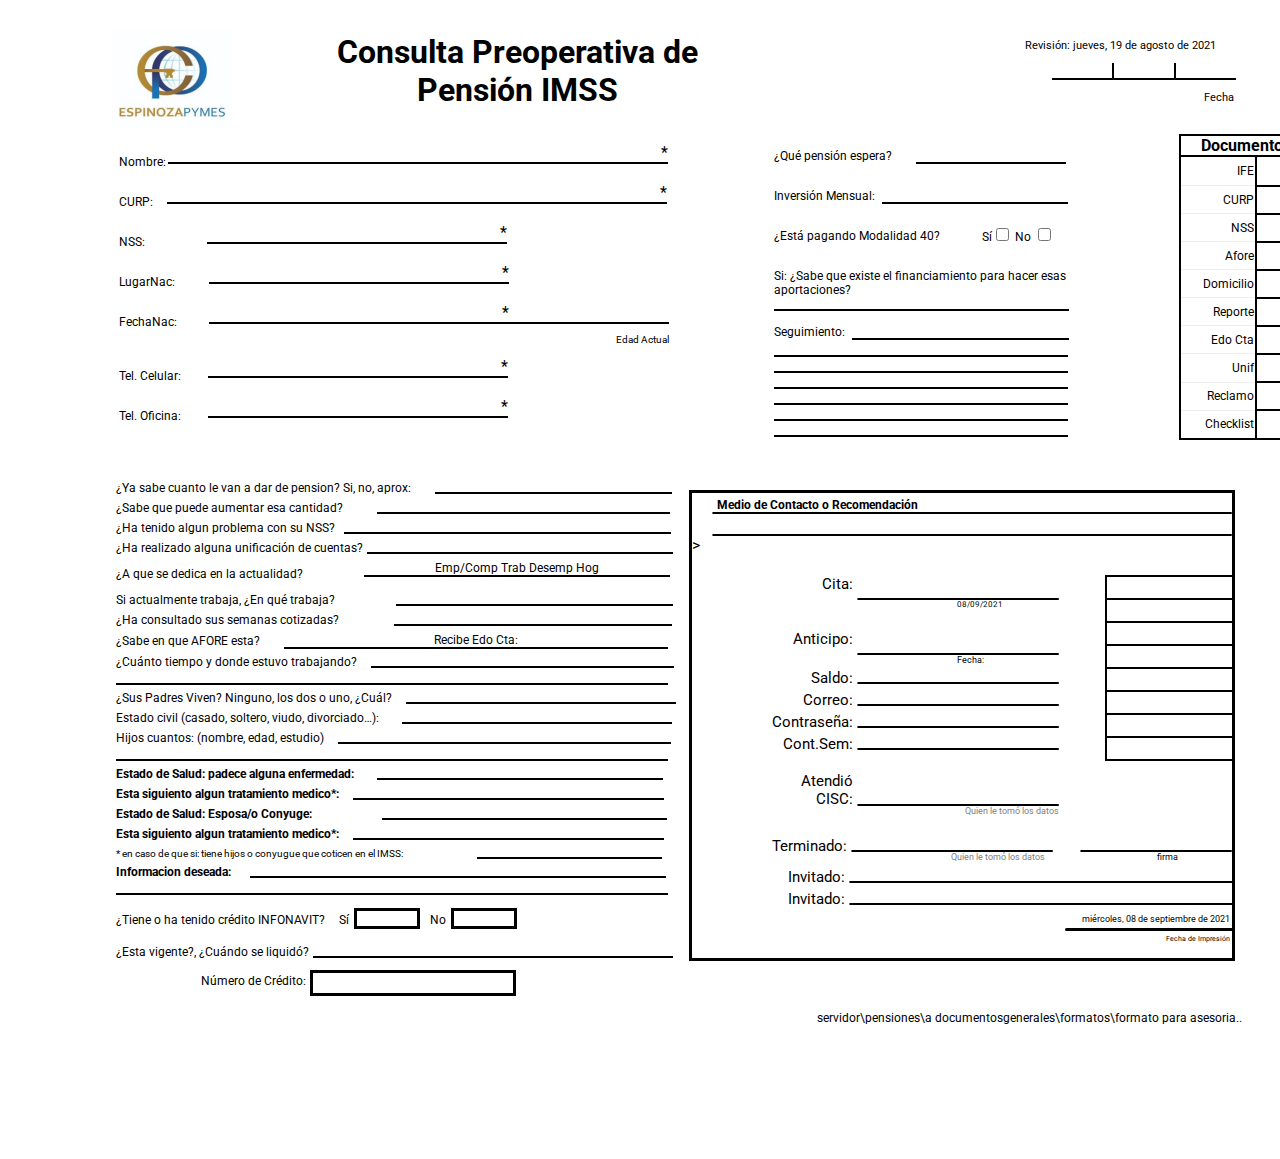
<file: Formato/index.html>
<!DOCTYPE html>
<html lang="en">
<head>
    <meta charset="UTF-8">
    <meta name="viewport" content="width=device-width, initial-scale=1.0">
    <title>Formato de Asesoría de Pensión</title>
    <link rel="stylesheet" href="styles.css">
    <link rel="preconnect" href="https://fonts.googleapis.com">
    <link rel="preconnect" href="https://fonts.gstatic.com" crossorigin>
    <link href="https://fonts.googleapis.com/css2?family=Nunito:ital,wght@0,200..1000;1,200..1000&family=Roboto:ital,wght@0,100;0,300;0,400;0,500;0,700;0,900;1,100;1,300;1,400;1,500;1,700;1,900&display=swap" rel="stylesheet">
</head>
<body style="font-family: 'Roboto', sans-serif;">
    <table class="header">
        <tr>
            <td><img src="logo.png" alt="Espinoza Pymes" class="logo"></td>
            <td><h1>Consulta Preoperativa de Pensión IMSS</h1></td>
            <td>
                <p style="margin-left: 5px;">Revisión: jueves, 19 de agosto de 2021</p>
                <div class="date">
                    <div></div>
                    <div></div>
                    <div></div>
                </div>
                <p style="display: flex; justify-content: center; margin-left: 150px;">Fecha</p>
                
            </td>
        </tr>
    </table>
    <div style="column-count: 3; margin-left: 108px; display: flex;">
        <!--Left Table-->
        <table style="margin-top: 6px;">
            <tr style="display: flex; margin-right: 100px;">
                <td><p style="font-size: 12px;">Nombre: </p></td>
                <td><div style="width: 500px; border-bottom: 2px solid black ; margin-left: 0; display: flex; justify-content: flex-end;">*</div></td>
            </tr>
            <tr style="display: flex;">
                <td><p style="font-size: 12px; margin-right: 12px;">CURP:</p></td>
                <td><div style="width: 500px; border-bottom: 2px solid black ; margin-left: 0; display: flex; justify-content: flex-end;">*</div></td>
            </tr>
            <tr style="display: flex;">
                <td><p style="font-size: 12px;">NSS: </p></td>
                <td><div style="width: 300px; border-bottom: 2px solid black ; margin-left: 60px; display: flex; justify-content: flex-end;">*</div></td>
            </tr>
            <tr style="display: flex;">
                <td><p style="font-size: 12px;">LugarNac: </p></td>
                <td><div style="width: 300px; border-bottom: 2px solid black ; margin-left: 32px; display: flex; justify-content: flex-end;">*</div></td>
            </tr>
            <tr style="display: flex;">
                <td><p style="font-size: 12px;">FechaNac: </p></td>
                <td>
                    <div style="width: 460px; border-bottom: 2px solid black ; margin-left: 30px; display: flex; justify-content: flex-end;">
                        <p style="margin: 0; margin-right: 160px;">*</p>
                    </div>
                    <p style="font-size: 10px; display: flex; justify-content: flex-end;">Edad Actual</p>
                </td>
            </tr>
            <tr style="display: flex;">
                <td><p style="font-size: 12px;">Tel. Celular: </p></td>
                <td><div style="width: 300px; border-bottom: 2px solid black ; margin-left: 25px; display: flex; justify-content: flex-end;">*</div></td>
            </tr>
            <tr style="display: flex;">
                <td><p style="font-size: 12px;">Tel. Oficina: </p></td>
                <td><div style="width: 300px; border-bottom: 2px solid black ; margin-left: 25px; display: flex; justify-content: flex-end;">*</div></td>
            </tr>
        </table>

        <!--Center Table-->
        <table>
            <tr style="display: flex;">
                <td style="width: 120px;"><p style="font-size: 12px;">¿Qué pensión espera?</p></td>
                <td><div style="width: 150px; border-bottom: 2px solid black ; margin: 25px 0 0 20px;"></div></td>
            </tr>
            <tr style="display: flex;">
                <td><p style="font-size: 12px;">Inversión Mensual:</p></td>
                <td><div style="width: 186px; border-bottom: 2px solid black ; margin: 25px 0 0 5px;"></div></td>
            </tr>
            <tr style="display: flex;">
                <td><p style="font-size: 12px;">¿Está pagando Modalidad 40?</p></td>
                <td style="font-size: 12px; margin: 8px 0 0 40px;">Sí<input type="checkbox"> No <input type="checkbox"></td>
            </tr>
            <tr style="display: flex;">
                <td><p style="font-size: 12px; width: 300px;">Si: ¿Sabe que existe el financiamiento para hacer esas aportaciones?</p><div style="width: 295px; border-bottom: 2px solid black ; margin: 0;"></div></td>
                <td></td>
            </tr>
            <tr style="display: flex;">
                <td><p style="font-size: 12px;">Seguimiento:</p></td>
                <td>
                    <div style="width: 217px; border-bottom: 2px solid black ; margin: 25px 0 0 5px; display: flex; justify-content: flex-end;"></div>
                </td>
            </tr> 
            <tr>
                <td>
                    <div style="width: 294px; border-bottom: 2px solid black ; margin-bottom: 10px"></div>
                </td>
            </tr>
            <tr>
                <td>
                    <div style="width: 294px; border-top: 2px solid black; margin-bottom: 10px"></div>
                </td>
            </tr>
            <tr>
                <td>
                    <div style="width: 294px; border-top: 2px solid black ; margin-bottom: 10px"></div>
                </td>
            </tr>
            <tr>
                <td>
                    <div style="width: 294px; border-top: 2px solid black ; margin-bottom: 10px"></div>
                </td>
            </tr>
            <tr>
                <td>
                    <div style="width: 294px; border-top: 2px solid black ; margin-bottom: 10px"></div>
                </td>
            </tr>
            <tr>
                <td>
                    <div style="width: 294px; border-top: 2px solid black;"></div>
                </td>
            </tr>
        </table>

        <!--Right table-->
        <table border="2" style="margin: 0 0 0 100px; border-collapse: collapse; border: 2px solid black;">
            <thead>
                <th colspan="2" style="padding: 0 20px 0 20px; border: 2px solid black;">Documentos</th>
            </thead>
            <tbody style="text-align: end; font-size: 12px; border: none;">
                <tr>
                    <td>IFE</td>
                    <td style="color: white; border: 2px solid black;">iwodjo</td>
                </tr>
                <tr>
                    <td>CURP</td>
                    <td style="border: 2px solid black;"></td>
                </tr>
                <tr>
                    <td>NSS</td>
                    <td style="border: 2px solid black;"></td>
                </tr>
                <tr>
                    <td>Afore</td>
                    <td style="border: 2px solid black;"></td>
                </tr>
                <tr>
                    <td>Domicilio</td>
                    <td style="border: 2px solid black;"></td>
                </tr>
                <tr>
                    <td>Reporte</td>
                    <td style="border: 2px solid black;"></td>
                </tr>
                <tr>
                    <td>Edo Cta</td>
                    <td style="border: 2px solid black;"></td>
                </tr>
                <tr>
                    <td>Unif</td>
                    <td style="border: 2px solid black;"></td>
                </tr>
                <tr>
                    <td>Reclamo</td>
                    <td style="border: 2px solid black;"></td>
                </tr>
                <tr>
                    <td>Checklist</td>
                    <td style="border: 2px solid black;"></td>
                </tr>
            </tbody>
        </table>
    </div>
    <br><br>
    

    <!--Low Part-->
    <table style="font-size: 12px; margin-left: 105px;">
        <tr>
            <td>¿Ya sabe cuanto le van a dar de pension? Si, no, aprox:</td>
            <td>
                <div style="width: 235px; border: 1px solid black; margin-top: 10px; margin-left: 20px;"></div>
            </td>
        </tr>
    </table>
    <table style="font-size: 12px; margin-left: 105px;">
        <tr>
            <td>¿Sabe que puede aumentar esa cantidad?</td>
            <td>
                <div style="width: 291px; border: 1px solid black; margin-top: 10px; margin-left: 30px;"></div>
            </td>
        </tr>
    </table>
    <table style="font-size: 12px; margin-left: 105px;">
        <tr>
            <td>¿Ha tenido algun problema con su NSS?</td>
            <td>
                <div style="width: 325px; border: 1px solid black; margin-top: 10px; margin-left: 5px;"></div>
            </td>
        </tr>
    </table>
    <table style="font-size: 12px; margin-left: 105px;">
        <tr>
            <td>¿Ha realizado alguna unificación de cuentas?</td>
            <td>
                <div style="width: 304px; border: 1px solid black; margin-top: 10px;"></div>
            </td>
        </tr>
    </table>
    <table style="font-size: 12px; margin-left: 105px;">
        <tr>
            <td>¿A que se dedica en la actualidad?</td>
            <td>
                <div style="width: 306px; border-bottom: 2px solid black;margin: 0 0 10px 57px; text-align: center;">Emp/Comp  Trab Desemp Hog</div>
            </td>
        </tr>
    </table>
    <table style="font-size: 12px; margin-left: 105px;">
        <tr>
            <td>Si actualmente trabaja, ¿En qué trabaja?</td>
            <td>
                <div style="width: 277px; border-bottom: 2px solid black;margin: 10px 0 0 57px;"></div>
            </td>
        </tr>
    </table>
    <table style="font-size: 12px; margin-left: 105px;">
        <tr>
            <td>¿Ha consultado sus semanas cotizadas?</td>
            <td>
                <div style="width: 278px; border-bottom: 2px solid black;margin: 10px 0 0 51px;"></div>
            </td>
        </tr>
    </table>
    <table style="font-size: 12px; margin-left: 105px;">
        <tr>
            <td>¿Sabe en que AFORE esta?</td>
            <td>
                <div style="width: 384px; border-bottom: 2px solid black;margin-left: 20px; text-align: center;"> Recibe Edo Cta:</div>
            </td>
        </tr>
    </table>
    <table style="font-size: 12px; margin-left: 105px;">
        <tr>
            <td>¿Cuánto tiempo y donde estuvo trabajando?</td>
            <td>
                <div style="width: 303px; border-bottom: 2px solid black;margin: 10px 0 0 10px;"></div>
            </td>
        </tr>
        <tr>
            <td colspan="2">
                <div style="width: 552px; border-bottom: 2px solid black;margin: 10px 0 0 0;"></div>
            </td>
        </tr>
    </table>
    <table style="font-size: 12px; margin-left: 105px;">
        <tr>
            <td>¿Sus Padres Viven? Ninguno, los dos o uno, ¿Cuál?</td>
            <td>
                <div style="width: 270px; border-bottom: 2px solid black;margin: 10px 0 0 10px;"></div>
            </td>
        </tr>
    </table>
    <table style="font-size: 12px; margin-left: 105px;">
        <tr>
            <td>Estado civil (casado, soltero, viudo, divorciado…):</td>
            <td>
                <div style="width: 270px; border-bottom: 2px solid black;margin: 10px 0 0 19px;"></div>
            </td>
        </tr>
    </table>
    <table style="font-size: 12px; margin-left: 105px;">
        <tr>
            <td>Hijos cuantos: (nombre, edad, estudio)</td>
            <td>
                <div style="width: 333px; border-bottom: 2px solid black;margin: 10px 0 0 10px;"></div>
            </td>
        </tr>
        <tr>
            <td colspan="2">
                <div style="width: 552px; border-bottom: 2px solid black;margin: 10px 0 0 0;"></div>
            </td>
        </tr>
    </table>
    <table style="font-size: 12px; margin-left: 105px;">
        <tr>
            <td style="font-weight: bold;">Estado de Salud: padece alguna enfermedad: </td>
            <td>
                <div style="width: 286px; border-bottom: 2px solid black;margin: 10px 0 0 19px;"></div>
            </td>
        </tr>
    </table>
    <table style="font-size: 12px; margin-left: 105px;">
        <tr>
            <td style="font-weight: bold;">Esta siguiento algun tratamiento medico*: </td>
            <td>
                <div style="width: 311px; border-bottom: 2px solid black;margin: 10px 0 0 10px;"></div>
            </td>
        </tr>
    </table>
    <table style="font-size: 12px; margin-left: 105px;">
        <tr>
            <td style="font-weight: bold;">Estado de Salud: Esposa/o Conyuge: </td>
            <td>
                <div style="width: 285px; border-bottom: 2px solid black;margin: 10px 0 0 66px;"></div>
            </td>
        </tr>
    </table>
    <table style="font-size: 12px; margin-left: 105px;">
        <tr>
            <td style="font-weight: bold;">Esta siguiento algun tratamiento medico*: </td>
            <td>
                <div style="width: 311px; border-bottom: 2px solid black;margin: 10px 0 0 10px;"></div>
            </td>
        </tr>
    </table>
    <table style="font-size: 10px; margin-left: 105px;">
        <tr>
            <td>* en caso de que si: tiene hijos o conyugue que coticen en el IMSS: </td>
            <td>
                <div style="width: 185px; border-bottom: 2px solid black;margin: 10px 0 0 70px;"></div>
            </td>
        </tr>
    </table>
    <table style="font-size: 12px; margin-left: 105px;">
        <tr>
            <td style="font-weight: bold;">Informacion deseada: </td>
            <td>
                <div style="width: 416px; border-bottom: 2px solid black;margin: 10px 0 0 15px;"></div>
            </td>
        </tr>
        <tr>
            <td colspan="2">
                <div style="width: 552px; border-bottom: 2px solid black;margin: 10px 0 0 0;"></div>
            </td>
        </tr>
    </table>
    <table style="font-size: 12px; margin-left: 105px;">
        <tr>
            <td>¿Tiene o ha tenido crédito INFONAVIT?</td>
            <td style="display: flex;">
                <p style="margin-left: 10px;">Sí</p><div style="width: 60px; height: 15px; border: 3px solid black; margin: 7px 10px 0 5px"></div>
                <p>No</p><div style="width: 60px; height: 15px; border: 3px solid black; margin: 7px 0 0 5px"></div>
            </td>
        </tr>
    </table>
    <table style="font-size: 12px; margin-left: 105px;">
        <tr>
            <td>¿Esta vigente?, ¿Cuándo se liquidó?</td>
            <td>
                <div style="width: 360px; border-bottom: 2px solid black;margin: 10px 0 0 0;"></div>
            </td>
        </tr>
    </table>
    <table style="font-size: 12px; margin-left: 190px;">
        <tr>
            <td>Número de Crédito:</td>
            <td>
                <div style="width: 200px;height: 20px; border: 3px solid black;margin: 5px 0 0 0;"></div>
            </td>
        </tr>
    </table>
    <table  class="empty" border="1">
        <tr>
            <td>mosmnd</td>
        </tr>
        <tr>
            <td>mosmnd</td>
        </tr>
        <tr>
            <td>mosmnd</td>
        </tr>
        <tr>
            <td>mosmnd</td>
        </tr>
        <tr>
            <td>mosmnd</td>
        </tr>
        <tr>
            <td>mosmnd</td>
        </tr>
        <tr>
            <td>mosmnd</td>
        </tr>
        <tr>
            <td>mosmnd</td>
        </tr>
    </table>
    <!--Medio de Contacto-->
    <div class="contacto">
        <p class="rec">Medio de Contacto o Recomendación</p>
        <div></div>
        <div></div>
        <table style="font-size: 15px; margin: 0 0 0  77px;">
            <tr>
                <td style="text-align: end;">Cita: </td>
                <td>
                    <div style="width: 200px; border-bottom: 1px solid black;margin: 40px 0 0 0;"></div>
                    <p style="font-size: 8px; margin: 0 0 0 100px;">08/09/2021</p>
                </td>
            </tr>
            <tr>
                <td style="text-align: end;">Anticipo: </td>
                <td>
                    <div style="width: 200px; border-bottom: 1px solid black;margin: 40px 0 0 0;"></div>
                    <p style="font-size: 9px; margin: 0 0 0 100px;">Fecha: </p>
                </td>
            </tr>
            <tr>
                <td style="text-align: end;">Saldo: </td>
                <td>
                    <div style="width: 200px; border-bottom: 1px solid black;margin: 10px 0 0 0;"></div>
                </td>
            </tr>
            <tr>
                <td style="text-align: end;">Correo: </td>
                <td>
                    <div style="width: 200px; border-bottom: 1px solid black;margin: 10px 0 0 0;"></div>
                </td>
            </tr>
            <tr>
                <td style="text-align: end;">Contraseña: </td>
                <td>
                    <div style="width: 200px; border-bottom: 1px solid black;margin: 10px 0 0 0;"></div>
                </td>
            </tr>
            <tr>
                <td style="text-align: end;">Cont.Sem: </td>
                <td>
                    <div style="width: 200px; border-bottom: 1px solid black;margin: 10px 0 0 0;"></div>
                </td>
            </tr>
            <tr style="text-align: end;"></trstyle>>
                <td style="width: 10px;"><p>Atendió CISC: </p></td>
                <td>
                    <div style="width: 200px; border-bottom: 1px solid black;margin: 40px 0 0 0;"></div>
                    <p style="font-size: 9px; margin: 0 0 0 100px; color: grey;">Quien le tomó los datos </p>
                </td>
            </tr>
        </table>
        <table style="font-size: 15px; margin: 0 0 0  77px;">
            <tr>
                <td>Terminado:</td>
                <td>
                    <div style="width: 200px; border-bottom: 1px solid black;margin: 20px 0 0 0;"></div>
                    <p style="font-size: 9px; margin: 0 0 0 100px; color: grey;">Quien le tomó los datos </p>
                </td>
                <td>
                    <div style="width: 150px; border-bottom: 1px solid black;margin: 21px 0 0 23px;"></div>
                    <p style="font-size: 9px; margin: 0 0 0 100px;">firma </p>
                </td>
            </tr>
        </table>
        <table style="font-size: 15px; margin: 0 0 0  93px;">
            <tr>
                <td style="text-align: center;">Invitado:</td>
                <td><div style="width: 383px; border-bottom: 1px solid black;margin: 10px 0 0 0;"></div></td>
            </tr>
            <tr>
                <td style="text-align: center;">Invitado:</td>
                <td><div style="width: 383px; border-bottom: 1px solid black;margin: 10px 0 0 0;"></div></td>
            </tr>
        </table>
        <table style="font-size: 9px; margin-left: 370px;">
            <tr>
                <td style="text-align: end;"><p style="font-size: 9px; margin: 0 5px;" >miércoles, 08 de septiembre de 2021</p></td>
            </tr>
            <tr>
                <td><div style="width: 168px; border-bottom: 2px solid black;margin: 0;"></div></td>
            </tr>
            <tr>
                <td style="text-align: end;"><p style="font-size: 7px; margin: 0 5px 0 0;" >Fecha de Impresión</p></td>
            </tr>
        </table>
    </div>

    <p class="link">servidor\pensiones\a documentosgenerales\formatos\formato para asesoria..</p>
    <br><br>
    <br><br>
    <br><br>
</body>
</html>
</file>
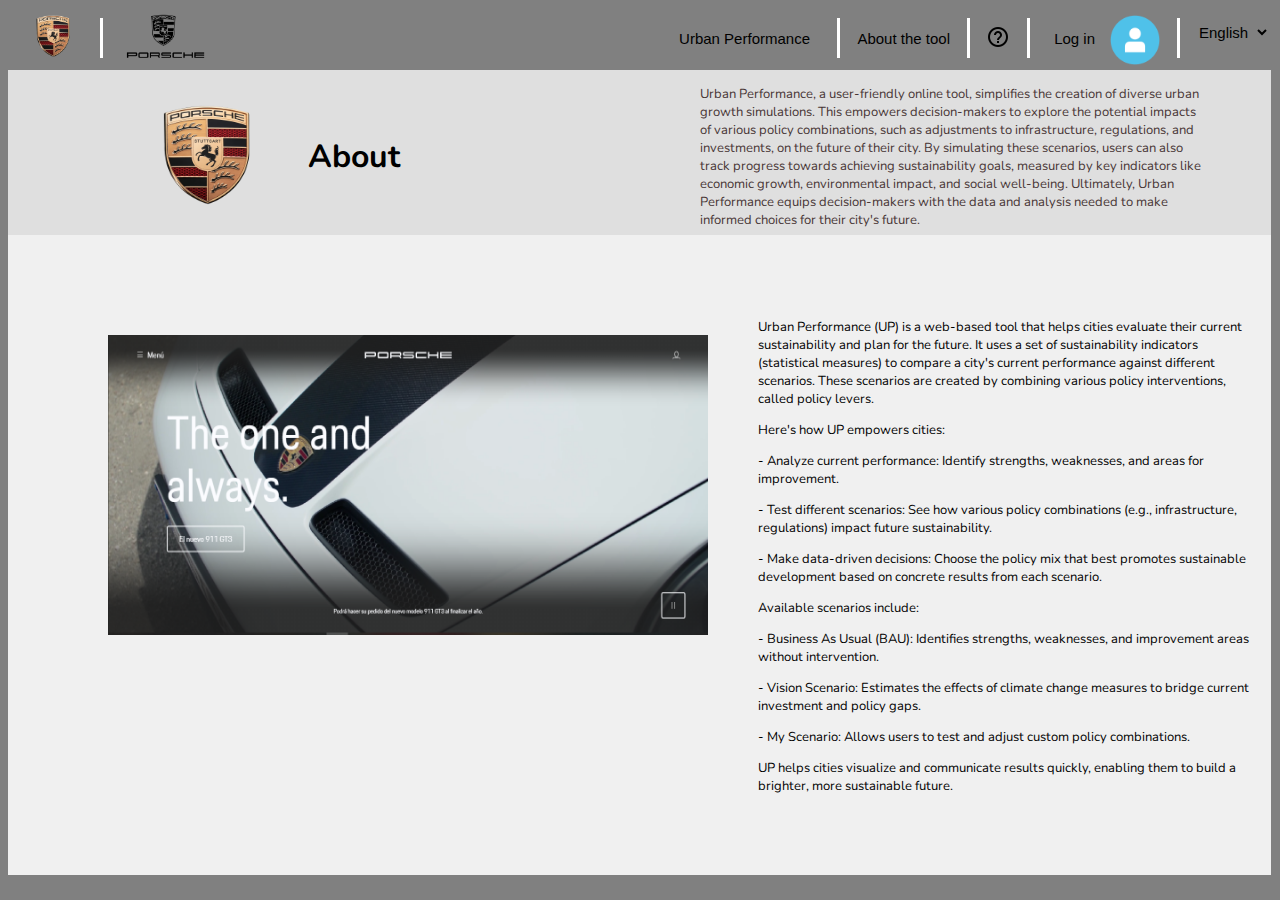
<file: Page 9/index.html>
<!DOCTYPE html>
<html lang="en">
<head>
    <meta charset="UTF-8">
    <meta name="viewport" content="width=device-width, initial-scale=1.0">
    <title>Página 9</title>
    <link rel="stylesheet" href="styles.css">
    <link rel="preconnect" href="https://fonts.googleapis.com">
    <link rel="preconnect" href="https://fonts.gstatic.com" crossorigin>
    <link href="https://fonts.googleapis.com/css2?family=Nunito:ital,wght@0,200..1000;1,200..1000&display=swap" rel="stylesheet">
</head>
<body>
    <div class="nav-bar">
        <img class="logo" src="../Src/Porsche-Logo.png" alt="Logo">
        <div class="wall one"></div>
        <img class="logo_2" src="../Src/porsche-logo-removebg-preview (1).png" alt="Porsche">
        <select name="language" id="language">
            <option value="en">English</option>
            <option value="sp">Spanish</option>
            <option value="fr">French</option>
        </select>
        <div class="wall two"></div>
        <img class="profile" src="../Src/gente.png" alt="foto-de-perfil">
        <p class="login">Log in</p>
        <div class="wall three"></div>
        <img src="../Src/icons8-question-24.png" alt="question" class="question">
        <div class="wall four"></div>
        <p class="about">About the tool</p>
        <div class="wall five"></div>
        <p class="performance">Urban Performance</p>
    </div>
    <div class="container" style="font-family: 'Nunito', sans-serif;">
        <img src="../Src/Porsche-Logo.png" alt="" class="img">
        <h1>About</h1>
        <p class="legend">Urban Performance, a user-friendly online tool, simplifies the creation of diverse urban growth simulations. This
            empowers decision-makers to explore the potential impacts of various policy combinations, such as adjustments to infrastructure, regulations, and investments, on the future of their city. By simulating these scenarios,
            users can also track progress towards achieving sustainability goals, measured by key indicators like economic
            growth, environmental impact, and social well-being. Ultimately, Urban Performance equips decision-makers
            with the data and analysis needed to make informed choices for their city's future.</p>
    </div>
    <div style="font-family: 'Nunito', sans-serif;" class="container-tool">
        <img src="../Src/imagen.png" alt="imagen">
        <div class="text">
            <p >Urban Performance (UP) is a web-based tool that helps cities evaluate their current sustainability and plan for the future. It uses a set of
                sustainability indicators (statistical measures) to compare a city's current performance against different scenarios. These scenarios are
                created by combining various policy interventions, called policy levers.
            </p>
            <p>Here's how UP empowers cities: </p>
            <p> - Analyze current performance: Identify strengths, weaknesses, and areas for improvement.</p>
            <p> - Test different scenarios: See how various policy combinations (e.g., infrastructure, regulations) impact future sustainability.</p>
            <p> - Make data-driven decisions: Choose the policy mix that best promotes sustainable development based on concrete results from each scenario.</p>
            <p>Available scenarios include: </p>
            <p> - Business As Usual (BAU): Identifies strengths, weaknesses, and improvement areas without intervention.</p>
            <p> - Vision Scenario: Estimates the effects of climate change measures to bridge current investment and policy gaps.</p>
            <p> - My Scenario: Allows users to test and adjust custom policy combinations.</p>
            <p>UP helps cities visualize and communicate results quickly, enabling them to build a brighter, more sustainable future.</p>
        </div>
    </div>
</body>
</html>
</file>
<file: Formato/styles.css>
body::-webkit-scrollbar {
    width: 8px;            
}

body::-webkit-scrollbar-track {
    background: transparent
}
  
body::-webkit-scrollbar-thumb {
    position: fixed;
    background-color: rgb(62, 62, 63); 
    border-radius: 20px;  
    border: 10px solid transparent;
}
.header tr td:nth-of-type(2){
    width: 900px;
    text-align: center;
}

.header tr td:nth-of-type(1){
    padding: 20px 80px 0 0;
}

.header tr td:nth-of-type(3){
    font-size: 11px;
    width: 400px;
    padding-left: 300px;
}

.header{
    margin-top: 0;
    margin-left: 100px;
}

.date{
    display: flex;
    justify-content: center;
}

.date div:nth-of-type(1){
    width: 60px;
    height: 15px;
    border-right: 2px solid black;
    border-bottom: 2px solid black;
}
.date div:nth-of-type(2){
    width: 60px;
    height: 15px;
    border-right: 2px solid black;
    border-bottom: 2px solid black;
}
.date div:nth-of-type(3){
    width: 60px;
    height: 15px;
    border-bottom: 2px solid black;
}

.contacto{
    width: 540px;
    height: 465px;
    position: absolute;
    border: 3px solid black;
    top: 490px;
    right: 45px;
}

.rec{
    font-size: 12px;
    font-weight: bold;
    margin: 5px 0 0 25px
}

.contacto div{
    width: 96%;
    border: 1.5px solid black;
    border-radius: 5px 0 0 5px;
    margin-left: 20px;
}

.contacto div:nth-of-type(2){
    margin-top: 20px;
}

.empty{
    position: absolute;
    top: 575px;
    right: 45px;
    border-collapse: collapse;
    border: 2px solid black;
    width: 130px;
    color: white;
}

.empty tr{
    border: 2px solid black;
}

.link{
    font-size: 12px;
    text-align: end;
    margin-right: 30px;
}
</file>
<file: Page 9/styles.css>
html{
    background-color: grey ;
}
.nav-bar{
    width: 100%;
    height: 70px;
    background-color: grey;
    position: fixed;
    top: 0;
    left: 0;
    z-index: 1;
}

.logo{
    width: 6%;
    height: 60%; 
    justify-content: flex-start;
    position: absolute;
    top: 15px;
    left: 15px;
}

.wall{
    width: 3px;
    height: 40px;
    background-color: white;
    position:fixed;
    padding: 0;
    top: 18px;
}

.wall.one{
    position: fixed;
    margin-left: 100px;
}

.logo_2{
    width: 7%;
    margin-left: 120px;
    position: fixed;
    top: 0;
}

#language{
    float: right;
    position: relative;
    top: 23px;
    border: 0;
    background-color: grey;
    right: 10px;
    font-family: Arial, Helvetica, sans-serif;
    font-size: 15px;
    cursor: pointer;
}

#language:hover{
    font-weight: bold;
}

.wall.two{
    right: 100px;
}

.profile{
    position: fixed;
    width: 50px;
    right: 120px;
    top: 15px;
    cursor: pointer;
}

.login{
    position: fixed;
    right: 185px;
    top: 15px;
    font-family: Arial, Helvetica, sans-serif;
    font-size: 15px;
    cursor: pointer;
}

.login:hover{
    font-weight: bold;
}

.wall.three{
    right: 250px;
}

.question{
    position: fixed;
    right: 270px;
    top: 25px;
    cursor: pointer;
}

.wall.four{
    right: 310px;
}

.about{
    position: fixed;
    right: 330px;
    top: 15px;
    font-family: Arial, Helvetica, sans-serif;
    font-size: 15px;
    cursor: pointer;
}

.about:hover{
    font-weight: bolder;
}

.wall.five{
    right: 440px;
}

body::-webkit-scrollbar {
    width: 8px;            
}

body::-webkit-scrollbar-track {
    background: transparent
}
  
body::-webkit-scrollbar-thumb {
    position: fixed;
    background-color: rgb(62, 62, 63); 
    border-radius: 20px;  
    border: 10px solid transparent;
}

.performance{
    position: fixed;
    right: 470px;
    top: 15px;
    font-family: Arial, Helvetica, sans-serif;
    font-size: 15px;
    cursor: pointer;
}

.performance:hover{
    font-weight: bold;
}

.container{
    background-color: rgb(223, 223, 223);
    margin-top: 35px;
    width: 98.7vw;
    height: 200px;
    overflow: hidden;
    display: flex;
}

h1{
    margin-top: 100px;
}

.legend{
    position: inherit;
    text-align: left;
    margin-left: 300px;
    margin-top: 50px;
    font-size: 13px;
    color: rgb(71, 53, 53);
    width: 40%;
}

.img{
    position:relative;
    top: 70px;
    margin-left: 100px;
    padding: 0;
    width: 200px;
    height: 100px;
}

.container-tool{
    height: 50vw;
    width: 98.7vw;
    background-color: rgb(240, 240, 240);
    display: flex;
}

.container-tool img{
    width: 600px;
    height: 300px;
    margin-top: 100px;
    margin-left: 100px;
}

.container-tool p{
    font-size: 13px;
    width: 500px;
}

.text{
    margin-left: 50px;
    margin-top: 70px;
}
</file>
